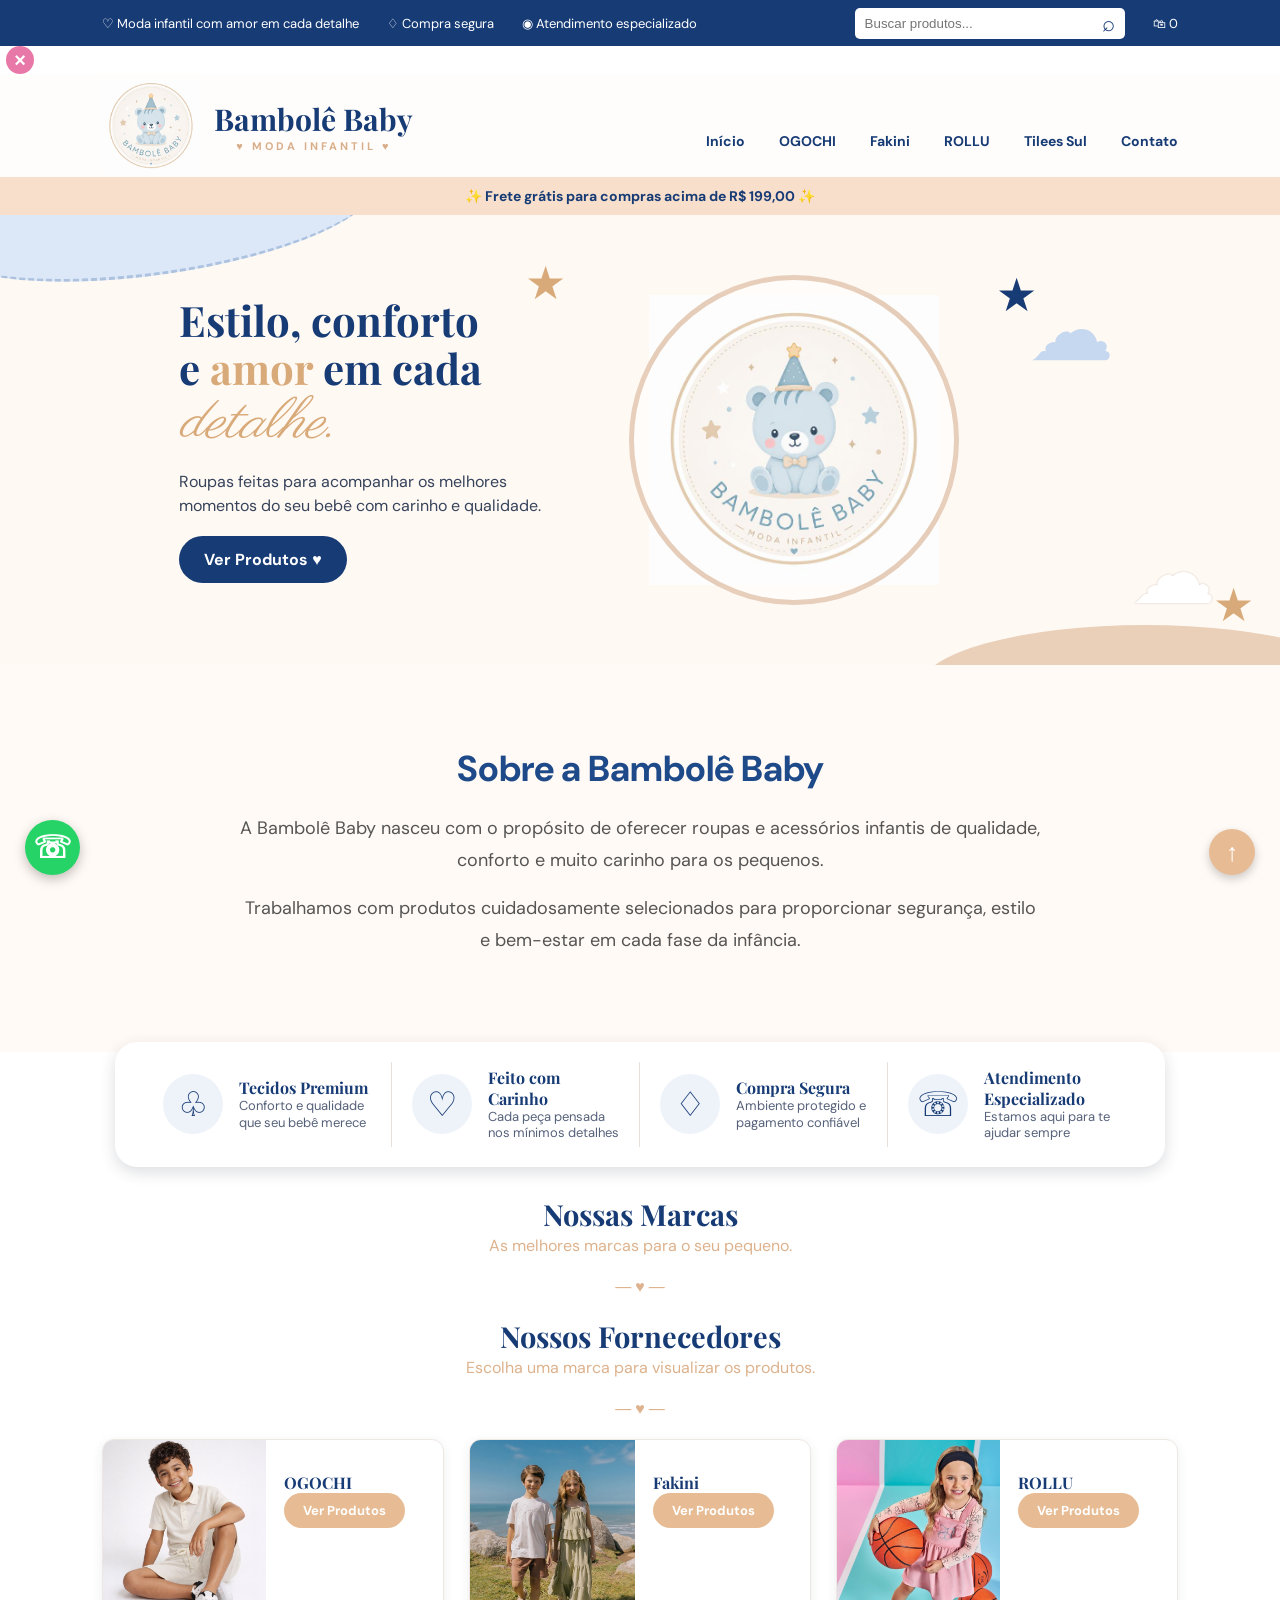
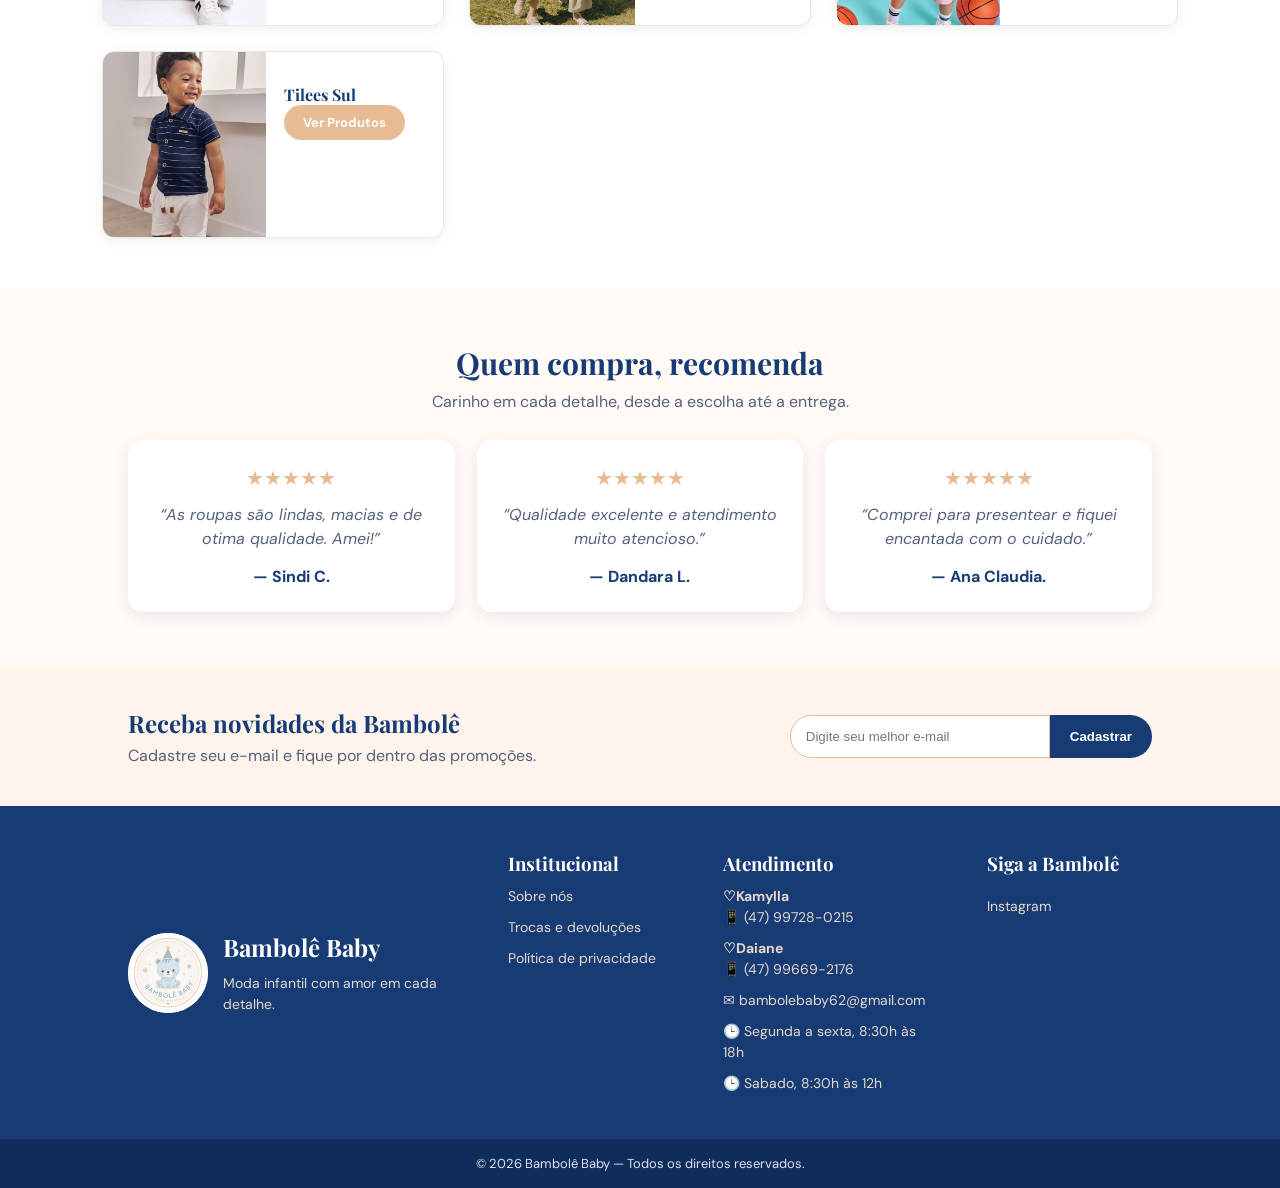
<file: index.html>
<!DOCTYPE html>
<html lang="pt-BR">
<head>
  <meta charset="UTF-8">
  <meta name="viewport" content="width=device-width, initial-scale=1.0">
  <title>Bambolê Baby</title>
  <link rel="stylesheet" href="style.css">
</head>

<body>
  <div class="topo">
    <div>♡ Moda infantil com amor em cada detalhe</div>
    <div>♢ Compra segura</div>
    <div>◉ Atendimento especializado</div>

    <div class="busca">
      <input type="text" placeholder="Buscar produtos...">
      <span>⌕</span>
    </div>

    <div class="carrinho">🛍 0</div>
  </div>
  <button class="limpar-carrinho" title="Limpar carrinho">
  ×
</button>

  <header>
    <div class="marca">
      <img src="img/logo.jpeg" alt="Logo Bambolê Baby">
      <div>
        <h1>Bambolê Baby</h1>
        <p>♥ MODA INFANTIL ♥</p>
      </div>
    </div>

  <nav>
    <a href="index.html">Início</a>
    <a href="ogochi.html">OGOCHI</a>
    <a href="fakini.html">Fakini</a>
    <a href="rollu.html">ROLLU</a>
    <a href="tileesul.html">Tilees Sul</a>
    <a href="#contato">Contato</a>
</nav>
  </header>
  <div class="faixa-promocao">
  ✨ Frete grátis para compras acima de R$ 199,00 ✨
</div>

  <main>
    <section id="inicio" class="banner">
      <div class="estrela estrela1">★</div>
      <div class="estrela estrela2">★</div>
      <div class="estrela estrela3">★</div>
      <div class="nuvem nuvem1">☁</div>
      <div class="nuvem nuvem2">☁</div>

      <div class="texto-banner">
        <h2>
          Estilo, conforto<br>
          e <span>amor</span> em cada<br>
          <em>detalhe.</em>
        </h2>

        <p>Roupas feitas para acompanhar os melhores momentos do seu bebê com carinho e qualidade.</p>

        <a class="botao" href="#produtos">Ver Produtos ♥</a>
      </div>

      <div class="logo-central">
        <img src="img/logo.jpeg" alt="Bambolê Baby">
      </div>
    </section>
<section id="sobre" class="sobre">
    <div class="container">
        <h2>Sobre a Bambolê Baby</h2>

        <p>
            A Bambolê Baby nasceu com o propósito de oferecer roupas e acessórios
            infantis de qualidade, conforto e muito carinho para os pequenos.
        </p>

        <p>
            Trabalhamos com produtos cuidadosamente selecionados para proporcionar
            segurança, estilo e bem-estar em cada fase da infância.
        </p>
    </div>
</section>
    <section class="beneficios">
      <div class="beneficio">
        <span>♧</span>
        <div>
          <h3>Tecidos Premium</h3>
          <p>Conforto e qualidade que seu bebê merece</p>
        </div>
      </div>

      <div class="beneficio">
        <span>♡</span>
        <div>
          <h3>Feito com Carinho</h3>
          <p>Cada peça pensada nos mínimos detalhes</p>
        </div>
      </div>

      <div class="beneficio">
        <span>♢</span>
        <div>
          <h3>Compra Segura</h3>
          <p>Ambiente protegido e pagamento confiável</p>
        </div>
      </div>

      <div class="beneficio">
        <span>☏</span>
        <div>
          <h3>Atendimento Especializado</h3>
          <p>Estamos aqui para te ajudar sempre</p>
        </div>
      </div>
    </section>

   <section id="marcas" class="produtos">
    <h2>Nossas Marcas</h2>
    <p class="enfeite">As melhores marcas para o seu pequeno.</p>
      <p class="enfeite">― ♥ ―</p>

    <h2>Nossos Fornecedores</h2>
    <p class="enfeite">Escolha uma marca para visualizar os produtos.</p>
    <p class="enfeite">― ♥ ―</p>

    <div class="lista-produtos">

        <article class="card">
            <div class="imagem-produto">
                <img src="img/ogochi.jpeg" alt="OGOCHI">
            </div>

            <div class="info-produto">
                <h3>OGOCHI</h3>
                <a class="botao" href="ogochi.html">Ver Produtos</a>
            </div>
        </article>

        <article class="card">
            <div class="imagem-produto">
                <img src="img/fakini.jpeg" alt="FAKINI">
            </div>

            <div class="info-produto">
                <h3>Fakini</h3>
                <a class="botao" href="fakini.html">Ver Produtos</a>
            </div>
        </article>

        <article class="card">
            <div class="imagem-produto">
                <img src="img/rollu.jpeg" alt="ROLLU">
            </div>

            <div class="info-produto">
                <h3>ROLLU</h3>
                <a class="botao" href="rollu.html">Ver Produtos</a>
            </div>
        </article>

        <article class="card">
            <div class="imagem-produto">
                <img src="img/tileesul.jpeg" alt="TILEESUL">
            </div>

            <div class="info-produto">
                <h3>Tilees Sul</h3>
                <a class="botao" href="tileesul.html">Ver Produtos</a>
            </div>
        </article>

    </div>
    </section>
  </main>
  <section class="avaliacoes">
  <h2>Quem compra, recomenda</h2>
  <p class="subtitulo-avaliacoes">Carinho em cada detalhe, desde a escolha até a entrega.</p>

  <div class="lista-avaliacoes">
    <article>
      <div class="estrelas">★★★★★</div>
      <p>“As roupas são lindas, macias e de otima qualidade. Amei!”</p>
      <strong>— Sindi C.</strong>
    </article>

    <article>
      <div class="estrelas">★★★★★</div>
      <p>“Qualidade excelente e atendimento muito atencioso.”</p>
      <strong>— Dandara L.</strong>
    </article>

    <article>
      <div class="estrelas">★★★★★</div>
      <p>“Comprei para presentear e fiquei encantada com o cuidado.”</p>
      <strong>— Ana Claudia.</strong>
    </article>
  </div>
</section>
  <section class="newsletter">
  <div>
    <h2>Receba novidades da Bambolê</h2>
    <p>Cadastre seu e-mail e fique por dentro das promoções.</p>
  </div>

  <form onsubmit="event.preventDefault(); alert('E-mail cadastrado com sucesso!'); this.reset();">
    <input type="email" placeholder="Digite seu melhor e-mail" required>
    <button type="submit">Cadastrar</button>
  </form>
</section>
  <footer id="contato">
  <div class="footer-marca">
    <img src="img/logo.jpeg" alt="Bambolê Baby">
    <div>
      <h2>Bambolê Baby</h2>
      <p>Moda infantil com amor em cada detalhe.</p>
    </div>
  </div>

  <div class="footer-coluna">
    <h3>Institucional</h3>
    <a href="#sobre">Sobre nós</a>
    <a href="#">Trocas e devoluções</a>
    <a href="#">Política de privacidade</a>
  </div>

  <div class="footer-coluna">
    <h3>Atendimento</h3>

    <p>
         <strong>♡Kamylla</strong><br>
        <a href="https://wa.me/5547997280215" target="_blank">
            📱 (47) 99728-0215
        </a>
    </p>

    <p>
         <strong>♡Daiane</strong><br>
        <a href="https://wa.me/5547996692176" target="_blank">
            📱 (47) 99669-2176
        </a>
    </p>

    <p>✉ bambolebaby62@gmail.com</p>
    <p>🕒 Segunda a sexta, 8:30h às 18h</p>
    <p>🕒 Sabado, 8:30h às 12h</p>
</div>

  <div class="footer-coluna">
    <h3>Siga a Bambolê</h3>
    <div class="redes">
    <a href="https://www.instagram.com/bambolebaby.rc" target="_blank">Instagram</a>
</div>
  </div>
</footer>

<div class="direitos">
  © 2026 Bambolê Baby — Todos os direitos reservados.
</div>
</div>
  <script src="script.js"></script>
  <button
  id="voltarTopo"
  title="Voltar ao topo"
  onclick="window.scrollTo({ top: 0, behavior: 'smooth' })"
>
  ↑

  <a
  class="whatsapp"
  href="https://wa.me/5547997280215?text=Olá!%20Gostaria%20de%20saber%20mais%20sobre%20os%20produtos."
  target="_blank"
  title="Fale conosco pelo WhatsApp"
>
  ☏
</a>
</body>
</html>
</file>
<file: style.css>
@import url("https://fonts.googleapis.com/css2?family=DM+Sans:wght@400;500;600;700&family=Playfair+Display:wght@600;700&family=Parisienne&display=swap");

* {
  box-sizing: border-box;
  margin: 0;
  padding: 0;
}

html {
  scroll-behavior: smooth;
}

body {
  color: #173b75;
  background: #ffffff;
  font-family: "DM Sans", Arial, sans-serif;
}

.topo {
  min-height: 46px;
  padding: 0 8%;
  gap: 28px;
  display: flex;
  align-items: center;
  background: #173b75;
  color: white;
  font-size: 13px;
}

.busca {
  width: 270px;
  height: 31px;
  margin-left: auto;
  padding: 0 10px;
  border-radius: 5px;
  display: flex;
  align-items: center;
  background: white;
}

.busca input {
  width: 100%;
  border: 0;
  outline: 0;
  color: #173b75;
}

.busca span {
  color: #173b75;
  font-size: 22px;
}

.carrinho {
  white-space: nowrap;
}

header {
  min-height: 103px;
  padding: 0 8%;
  display: flex;
  align-items: center;
  justify-content: space-between;
  background: #fffdfb;
}

.marca {
  display: flex;
  align-items: center;
  gap: 14px;
}

.marca img {
  width: 98px;
  height: 98px;
  object-fit: contain;
}

.marca h1 {
  font-family: "Playfair Display", Georgia, serif;
  font-size: 30px;
  color: #173b75;
}

.marca p {
  color: #d8ae8a;
  font-size: 11px;
  font-weight: bold;
  letter-spacing: 3px;
  text-align: center;
}

nav {
  display: flex;
  gap: 34px;
}

nav a {
  padding: 41px 0 10px;
  color: #173b75;
  font-size: 14px;
  font-weight: bold;
  text-decoration: none;
}

nav a.ativo {
  border-bottom: 3px solid #e8c7a5;
}

.banner {
  min-height: 375px;
  padding: 60px 14%;
  position: relative;
  overflow: hidden;
  display: flex;
  align-items: center;
  background: #fff9f4;
}

.banner::before,
.banner::after {
  content: "";
  position: absolute;
  width: 450px;
  height: 125px;
  z-index: 0;
  border-radius: 50%;
  background: #dce8f8;
}

.banner::before {
  top: -68px;
  left: -70px;
  transform: rotate(-8deg);
  border-bottom: 3px dashed #acc2df;
}

.banner::after {
  right: -90px;
  bottom: -85px;
  background: #ead0b9;
}

.texto-banner,
.logo-central {
  z-index: 1;
}

.texto-banner {
  max-width: 430px;
}

.texto-banner h2 {
  font-family: "Playfair Display", Georgia, serif;
  font-size: 42px;
  line-height: 1.14;
  color: #173b75;
}

.texto-banner h2 span {
  color: #d9aa79;
}

.texto-banner h2 em {
  color: #d9aa79;
  font-family: "Parisienne", cursive;
  font-size: 57px;
  font-weight: 400;
}

.texto-banner p {
  width: 370px;
  margin: 13px 0 18px;
  color: #36435a;
  line-height: 1.5;
}

.botao {
  display: inline-block;
  padding: 13px 25px;
  border-radius: 30px;
  background: #173b75;
  color: white;
  font-weight: bold;
  text-decoration: none;
}

.logo-central {
  width: 330px;
  height: 330px;
  margin-left: 80px;
  padding: 15px;
  border: 5px solid #e7cfbb;
  border-radius: 50%;
  display: flex;
  align-items: center;
  justify-content: center;
  background: rgba(255, 255, 255, 0.55);
}

.logo-central img {
  width: 100%;
  height: 100%;
  object-fit: contain;
  mix-blend-mode: multiply;
}

.estrela,
.nuvem {
  z-index: 0;
  position: absolute;
}

.estrela {
  color: #d9aa79;
  font-size: 46px;
}

.estrela1 {
  top: 38px;
  left: 41%;
}

.estrela2 {
  right: 19%;
  top: 50px;
  color: #173b75;
}

.estrela3 {
  right: 2%;
  bottom: 30px;
}

.nuvem {
  color: #c6d8ef;
  font-size: 86px;
}

.nuvem1 {
  right: 13%;
  top: 60px;
}

.nuvem2 {
  right: 5%;
  bottom: 35px;
  color: white;
  text-shadow: 0 0 2px #d1c5bc;
}

.beneficios {
  width: min(82%, 1280px);
  min-height: 110px;
  margin: -10px auto 0;
  padding: 20px 28px;
  z-index: 3;
  position: relative;
  border-radius: 22px;
  display: grid;
  grid-template-columns: repeat(4, 1fr);
  background: white;
  box-shadow: 0 5px 15px rgba(36, 45, 65, 0.16);
}

.beneficio {
  padding: 5px 20px;
  gap: 16px;
  display: flex;
  align-items: center;
  border-right: 1px solid #e8dfd8;
}

.beneficio:last-child {
  border-right: 0;
}

.beneficio span {
  min-width: 60px;
  height: 60px;
  border-radius: 50%;
  display: grid;
  place-items: center;
  background: #eef3fa;
  color: #173b75;
  font-size: 34px;
}

.beneficio h3,
.info-produto h3 {
  font-family: "Playfair Display", Georgia, serif;
  font-size: 16px;
}

.beneficio p {
  color: #56617a;
  font-size: 13px;
  line-height: 1.3;
}

.produtos {
  padding: 28px 8% 50px;
  text-align: center;
}

.produtos > h2 {
  font-family: "Playfair Display", Georgia, serif;
  font-size: 29px;
}

.enfeite {
  margin: 2px 0 20px;
  color: #ddb28d;
}

.lista-produtos {
  display: grid;
  grid-template-columns: repeat(3, 1fr);
  gap: 25px;
  text-align: left;
}

.card {
  overflow: hidden;
  border: 1px solid #eee8e4;
  border-radius: 12px;
  display: flex;
  background: white;
  box-shadow: 0 3px 12px rgba(40, 45, 55, 0.08);
}

.imagem-produto {
  min-width: 48%;
  height: 185px;
  position: relative;
}

.imagem-produto img {
  width: 100%;
  height: 100%;
  object-fit: cover;
}

.imagem-produto button {
  width: 34px;
  height: 34px;
  right: 8px;
  top: 8px;
  position: absolute;
  border: 0;
  border-radius: 50%;
  background: white;
  color: #173b75;
  font-size: 20px;
}

.info-produto {
  padding: 32px 18px 15px;
  display: flex;
  flex-direction: column;
  align-items: flex-start;
}

.info-produto strong {
  margin: 16px 0;
  color: #e878a8;
  font-size: 19px;
}

.info-produto a {
  padding: 9px 19px;
  border-radius: 20px;
  background: #e7bc94;
  color: white;
  font-size: 13px;
  font-weight: bold;
  text-decoration: none;
}

@media (max-width: 1000px) {
  .topo {
    padding: 10px 5%;
    flex-wrap: wrap;
  }

  header {
    padding: 10px 5%;
  }

  nav {
    gap: 14px;
  }

  .banner {
    padding: 45px 8%;
  }

  .logo-central {
    width: 250px;
    height: 250px;
    margin-left: 30px;
  }

  .beneficios {
    width: 92%;
    grid-template-columns: repeat(2, 1fr);
  }

  .beneficio:nth-child(2) {
    border-right: 0;
  }

  .lista-produtos {
    grid-template-columns: 1fr;
  }
}

@media (max-width: 650px) {
  .topo {
    display: none;
  }

  header {
    flex-direction: column;
  }

  .marca img {
    width: 70px;
    height: 70px;
  }

  nav {
    width: 100%;
    overflow-x: auto;
    padding-bottom: 8px;
  }

  nav a {
    padding: 10px 0;
    white-space: nowrap;
  }

  .banner {
    padding: 45px 7%;
    flex-direction: column;
    text-align: center;
  }

  .texto-banner h2 {
    font-size: 34px;
  }

  .texto-banner p {
    width: auto;
  }

  .logo-central {
    width: 230px;
    height: 230px;
    margin: 32px 0 0;
  }

  .beneficios {
    grid-template-columns: 1fr;
  }

  .beneficio {
    border-right: 0;
    border-bottom: 1px solid #e8dfd8;
  }

  .beneficio:last-child {
    border-bottom: 0;
  }

  .card {
    flex-direction: column;
  }

  .imagem-produto {
    height: 230px;
  }
}
.imagem-produto button.favorito {
  background: #e878a8;
  color: white;
}
.mensagem-busca {
  display: none;
  margin-top: 25px;
  color: #e878a8;
  font-size: 18px;
  font-weight: bold;
  text-align: center;
}
footer {
  padding: 45px 10%;
  gap: 50px;
  display: grid;
  grid-template-columns: 2fr 1fr 1.3fr 1fr;
  background: #173b75;
  color: white;
}

.footer-marca {
  display: flex;
  align-items: center;
  gap: 15px;
}

.footer-marca img {
  width: 80px;
  height: 80px;
  border-radius: 50%;
  object-fit: contain;
  background: white;
}

.footer-marca h2,
.footer-coluna h3 {
  font-family: "Playfair Display", Georgia, serif;
}

.footer-marca p,
.footer-coluna p,
.footer-coluna a {
  margin-top: 10px;
  color: #e7d8cb;
  font-size: 14px;
  line-height: 1.5;
  text-decoration: none;
}

.footer-coluna {
  display: flex;
  flex-direction: column;
}

.redes {
  gap: 8px;
  margin-top: 10px;
  display: flex;
  flex-direction: column;
}

.direitos {
  padding: 16px;
  background: #102c59;
  color: #d9e4f5;
  font-size: 13px;
  text-align: center;
}

@bombolebabyrc;(max-width: 800px) {
  footer {
    grid-template-columns: 1fr 1fr;
  }
}

@bombolebabyrc(max-width: 500px) {
  footer {
    grid-template-columns: 1fr;
  }
}
#voltarTopo {
  width: 46px;
  height: 46px;
  right: 25px;
  bottom: 25px;
  z-index: 10;
  position: fixed;
  border: 0;
  border-radius: 50%;
  display: grid;
  place-items: center;
  background: #e7bc94;
  color: white;
  font-size: 25px;
  font-weight: bold;
  cursor: pointer;
  box-shadow: 0 4px 10px rgba(0, 0, 0, 0.2);
}

#voltarTopo:hover {
  background: #173b75;
}
html {
  scroll-behavior: smooth;
}
.card {
  transition: transform 0.3s ease, box-shadow 0.3s ease;
}

.card:hover {
  transform: translateY(-8px);
  box-shadow: 0 12px 22px rgba(23, 59, 117, 0.18);
}

.card:hover .imagem-produto img {
  transform: scale(1.06);
}

.imagem-produto {
  overflow: hidden;
}

.imagem-produto img {
  transition: transform 0.4s ease;
}
.etiqueta {
  top: 10px;
  left: 10px;
  z-index: 2;
  position: absolute;
  padding: 6px 11px;
  border-radius: 14px;
  background: #e878a8;
  color: white;
  font-size: 12px;
  font-weight: bold;
}
.info-produto del {
  color: #8b93a4;
  font-size: 13px;
}

.info-produto strong {
  margin-top: 5px;
}
.faixa-promocao {
  padding: 10px;
  background: #f8dfcb;
  color: #173b75;
  font-size: 14px;
  font-weight: bold;
  text-align: center;
}
.newsletter {
  padding: 40px 10%;
  gap: 30px;
  display: flex;
  align-items: center;
  justify-content: space-between;
  background: #fff4eb;
}

.newsletter h2 {
  font-family: "Playfair Display", Georgia, serif;
  color: #173b75;
}

.newsletter p {
  margin-top: 6px;
  color: #56617a;
}

.newsletter form {
  display: flex;
}

.newsletter input {
  width: 260px;
  padding: 13px 15px;
  border: 1px solid #e7bc94;
  border-radius: 24px 0 0 24px;
  outline: 0;
}

.newsletter button {
  padding: 13px 20px;
  border: 0;
  border-radius: 0 24px 24px 0;
  background: #173b75;
  color: white;
  font-weight: bold;
  cursor: pointer;
}

@media (max-width: 650px) {
  .newsletter {
    align-items: flex-start;
    flex-direction: column;
  }

  .newsletter form,
  .newsletter input {
    width: 100%;
  }
}
.whatsapp {
  width: 55px;
  height: 55px;
  left: 25px;
  bottom: 25px;
  z-index: 10;
  position: fixed;
  border-radius: 50%;
  display: grid;
  place-items: center;
  background: #25d366;
  color: white;
  font-size: 31px;
  text-decoration: none;
  box-shadow: 0 4px 12px rgba(0, 0, 0, 0.25);
}

.whatsapp:hover {
  transform: scale(1.08);
}
.avaliacoes {
  padding: 55px 10%;
  background: #fffaf6;
  text-align: center;
}

.avaliacoes h2 {
  font-family: "Playfair Display", Georgia, serif;
  color: #173b75;
  font-size: 30px;
}

.subtitulo-avaliacoes {
  margin: 8px 0 28px;
  color: #56617a;
}

.lista-avaliacoes {
  gap: 22px;
  display: grid;
  grid-template-columns: repeat(3, 1fr);
}

.lista-avaliacoes article {
  padding: 25px;
  border-radius: 15px;
  background: white;
  box-shadow: 0 4px 15px rgba(23, 59, 117, 0.1);
}

.estrelas {
  margin-bottom: 12px;
  color: #e7bc94;
  font-size: 20px;
}

.lista-avaliacoes article p {
  color: #56617a;
  font-style: italic;
  line-height: 1.5;
}

.lista-avaliacoes article strong {
  display: block;
  margin-top: 15px;
  color: #173b75;
}

@media (max-width: 700px) {
  .lista-avaliacoes {
    grid-template-columns: 1fr;
  }
}
.limpar-carrinho {
  width: 28px;
  height: 28px;
  margin-left: 6px;
  border: 0;
  border-radius: 50%;
  background: #e878a8;
  color: white;
  font-size: 20px;
  font-weight: bold;
  cursor: pointer;
}
.sobre{
    padding: 80px 10%;
    background: #fffaf5;
    text-align: center;
}

.sobre h2{
    font-size: 36px;
    color: #1f4a8a;
    margin-bottom: 20px;
}

.sobre p{
    max-width: 800px;
    margin: 15px auto;
    color: #555;
    line-height: 1.8;
    font-size: 18px;
}
.pagina-produto{

    max-width:1200px;
    margin:auto;

    padding:70px 10%;

    display:flex;

    gap:60px;

    align-items:center;

    flex-wrap:wrap;

}

.produto-imagem{

    flex:1;

}

.produto-imagem img{

    width:100%;
    border-radius:20px;

}

.produto-info{

    flex:1;

}

.produto-info h1{

    font-size:40px;
    color:#1f4a8a;

}

.produto-info h2{

    color:#d97706;
    margin:20px 0;

}

.produto-info p{

    line-height:1.8;

}

.produto-info ul{

    margin:25px 0;

}

.produto-info li{

    margin-bottom:10px;

}
</file>
